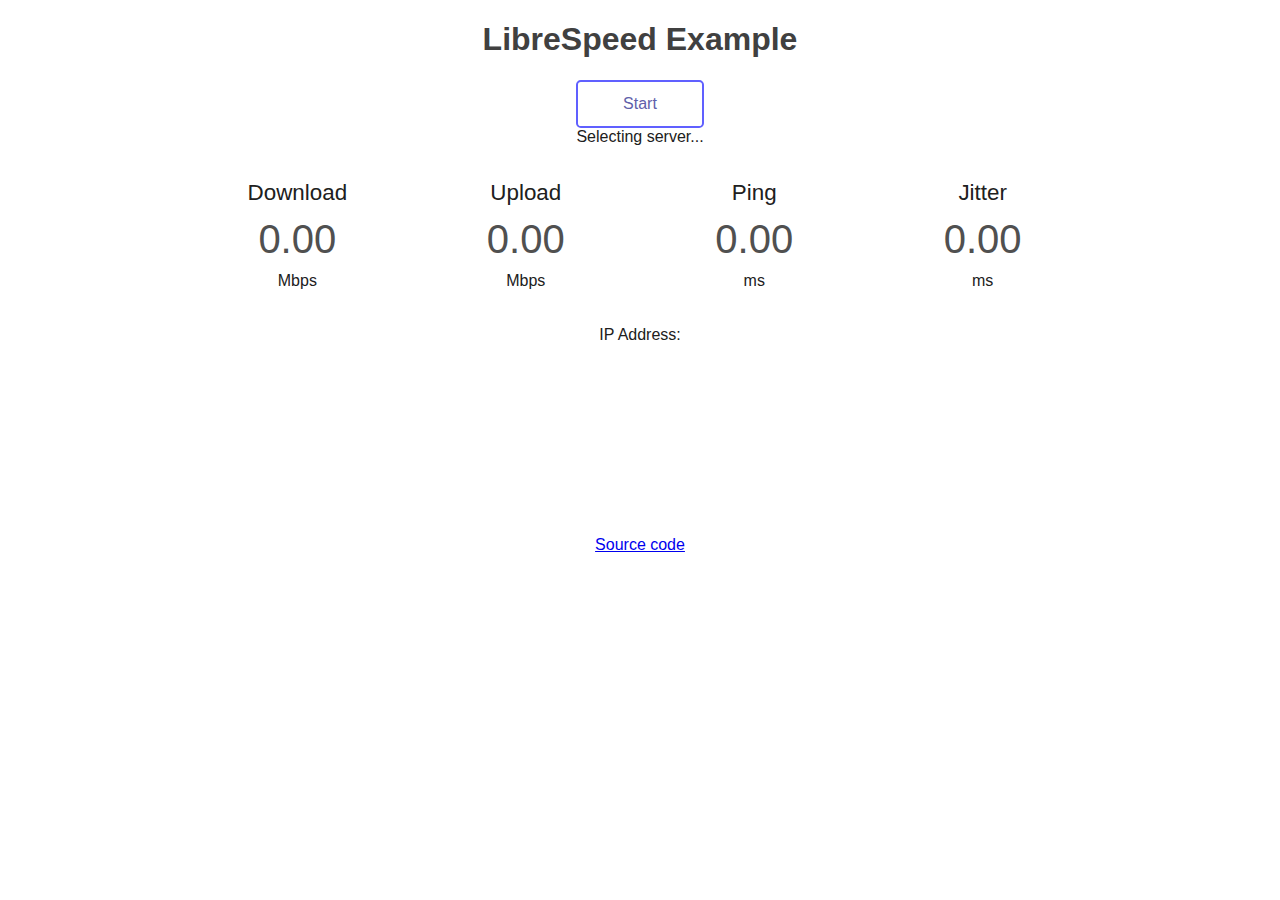
<file: example-multipleServers-pretty.html>
<!DOCTYPE html>
<html>
<head>
<link rel="shortcut icon" href="favicon.ico">
<meta charset="UTF-8" />
<meta name="viewport" content="width=device-width, initial-scale=1, shrink-to-fit=no, user-scalable=no" />
<title>LibreSpeed Example</title>
<script type="text/javascript" src="speedtest.js"></script>
<script type="text/javascript">

//LIST OF TEST SERVERS. See documentation for details if needed
var SPEEDTEST_SERVERS=[
	{	//this is my demo server, remove it
		name:"Speedtest Demo Server (Helsinki)", //user friendly name for the server
		server:"//fi.openspeed.org/", //URL to the server. // at the beginning will be replaced with http:// or https:// automatically
		dlURL:"garbage.php",  //path to download test on this server (garbage.php or replacement)
		ulURL:"empty.php",  //path to upload test on this server (empty.php or replacement)
		pingURL:"empty.php",  //path to ping/jitter test on this server (empty.php or replacement)
		getIpURL:"getIP.php"  //path to getIP on this server (getIP.php or replacement)
	},
	{	//this is my demo server, remove it
		name:"Old Speedtest Demo Server",
		server:"//mpotdemo.fdossena.com/",
		dlURL:"garbage.php",
		ulURL:"empty.php",
		pingURL:"empty.php",
		getIpURL:"getIP.php"
	}
	//add other servers here, comma separated
];


//INITIALIZE SPEEDTEST
var s=new Speedtest(); //create speedtest object

s.onupdate=function(data){ //callback to update data in UI
    I("ip").textContent=data.clientIp;
    I("dlText").textContent=(data.testState==1&&data.dlStatus==0)?"...":data.dlStatus;
    I("ulText").textContent=(data.testState==3&&data.ulStatus==0)?"...":data.ulStatus;
    I("pingText").textContent=data.pingStatus;
    I("jitText").textContent=data.jitterStatus;
}
s.onend=function(aborted){ //callback for test ended/aborted
    I("startStopBtn").className=""; //show start button again
    if(aborted){ //if the test was aborted, clear the UI and prepare for new test
		initUI();
    }
}
function selectServer(){ //called after loading server list
    s.selectServer(function(server){ //run server selection. When the server has been selected, display it in the UI
        I("startStopBtn").style.display=""; //show start/stop button again
        I("serverId").textContent=server.name; //show name of test server
    });
}
function loadServers(){ //called when the page is fully loaded
    I("startStopBtn").style.display="none"; //hide start/stop button during server selection
    if(typeof SPEEDTEST_SERVERS === "string"){
        //load servers from url
        s.loadServerList(SPEEDTEST_SERVERS,function(servers){
            //list loaded
            SPEEDTEST_SERVERS=servers;
            selectServer();
        });
    }else{
        //hardcoded list of servers, already loaded
        s.addTestPoints(SPEEDTEST_SERVERS);
        selectServer();
    }
    
}



function startStop(){ //start/stop button pressed
	if(s.getState()==3){
		//speedtest is running, abort
		s.abort();
	}else{
		//test is not running, begin
		s.start();
		I("startStopBtn").className="running";
	}
}

//function to (re)initialize UI
function initUI(){
	I("dlText").textContent="";
	I("ulText").textContent="";
	I("pingText").textContent="";
	I("jitText").textContent="";
	I("ip").textContent="";
}

function I(id){return document.getElementById(id);}
</script>

<style type="text/css">
	html,body{
		border:none; padding:0; margin:0;
		background:#FFFFFF;
		color:#202020;
	}
	body{
		text-align:center;
		font-family:"Roboto",sans-serif;
	}
	h1{
		color:#404040;
	}
	#startStopBtn{
		display:inline-block;
		margin:0 auto;
		color:#6060AA;
		background-color:rgba(0,0,0,0);
		border:0.15em solid #6060FF;
		border-radius:0.3em;
		transition:all 0.3s;
		box-sizing:border-box;
		width:8em; height:3em;
		line-height:2.7em;
		cursor:pointer;
		box-shadow: 0 0 0 rgba(0,0,0,0.1), inset 0 0 0 rgba(0,0,0,0.1);
	}
	#startStopBtn:hover{
		box-shadow: 0 0 2em rgba(0,0,0,0.1), inset 0 0 1em rgba(0,0,0,0.1);
	}
	#startStopBtn.running{
		background-color:#FF3030;
		border-color:#FF6060;
		color:#FFFFFF;
	}
	#startStopBtn:before{
		content:"Start";
	}
	#startStopBtn.running:before{
		content:"Abort";
	}
	#test{
		margin-top:2em;
		margin-bottom:12em;
	}
	div.testArea{
		display:inline-block;
		width:14em;
		height:9em;
		position:relative;
		box-sizing:border-box;
	}
	div.testName{
		position:absolute;
		top:0.1em; left:0;
		width:100%;
		font-size:1.4em;
		z-index:9;
	}
	div.meterText{
		position:absolute;
		bottom:1.5em; left:0;
		width:100%;
		font-size:2.5em;
		z-index:9;
	}
	#dlText{
		color:#6060AA;
	}
	#ulText{
		color:#309030;
	}
	#pingText,#jitText{
		color:#AA6060;
	}
	div.meterText:empty:before{
		color:#505050 !important;
		content:"0.00";
	}
	div.unit{
		position:absolute;
		bottom:2em; left:0;
		width:100%;
		z-index:9;
	}
	div.testGroup{
		display:inline-block;
	}
	@media all and (max-width:65em){
		body{
			font-size:1.5vw;
		}
	}
	@media all and (max-width:40em){
		body{
			font-size:0.8em;
		}
		div.testGroup{
			display:block;
			margin: 0 auto;
		}
	}

</style>
</head>
<body>
<h1>LibreSpeed Example</h1>
<div id="startStopBtn" onclick="startStop()"></div>
<div id="serverId">Selecting server...</div>
<div id="test">
	<div class="testGroup">
		<div class="testArea">
			<div class="testName">Download</div>
			<div id="dlText" class="meterText"></div>
			<div class="unit">Mbps</div>
		</div>
		<div class="testArea">
			<div class="testName">Upload</div>
			<div id="ulText" class="meterText"></div>
			<div class="unit">Mbps</div>
		</div>
	</div>
	<div class="testGroup">
		<div class="testArea">
			<div class="testName">Ping</div>
			<div id="pingText" class="meterText"></div>
			<div class="unit">ms</div>
		</div>
		<div class="testArea">
			<div class="testName">Jitter</div>
			<div id="jitText" class="meterText"></div>
			<div class="unit">ms</div>
		</div>
	</div>
	<div id="ipArea">
		IP Address: <span id="ip"></span>
	</div>
</div>
<a href="https://github.com/librespeed/speedtest">Source code</a>
<script type="text/javascript">
    initUI();
    loadServers();
</script>
</body>
</html>
</file>
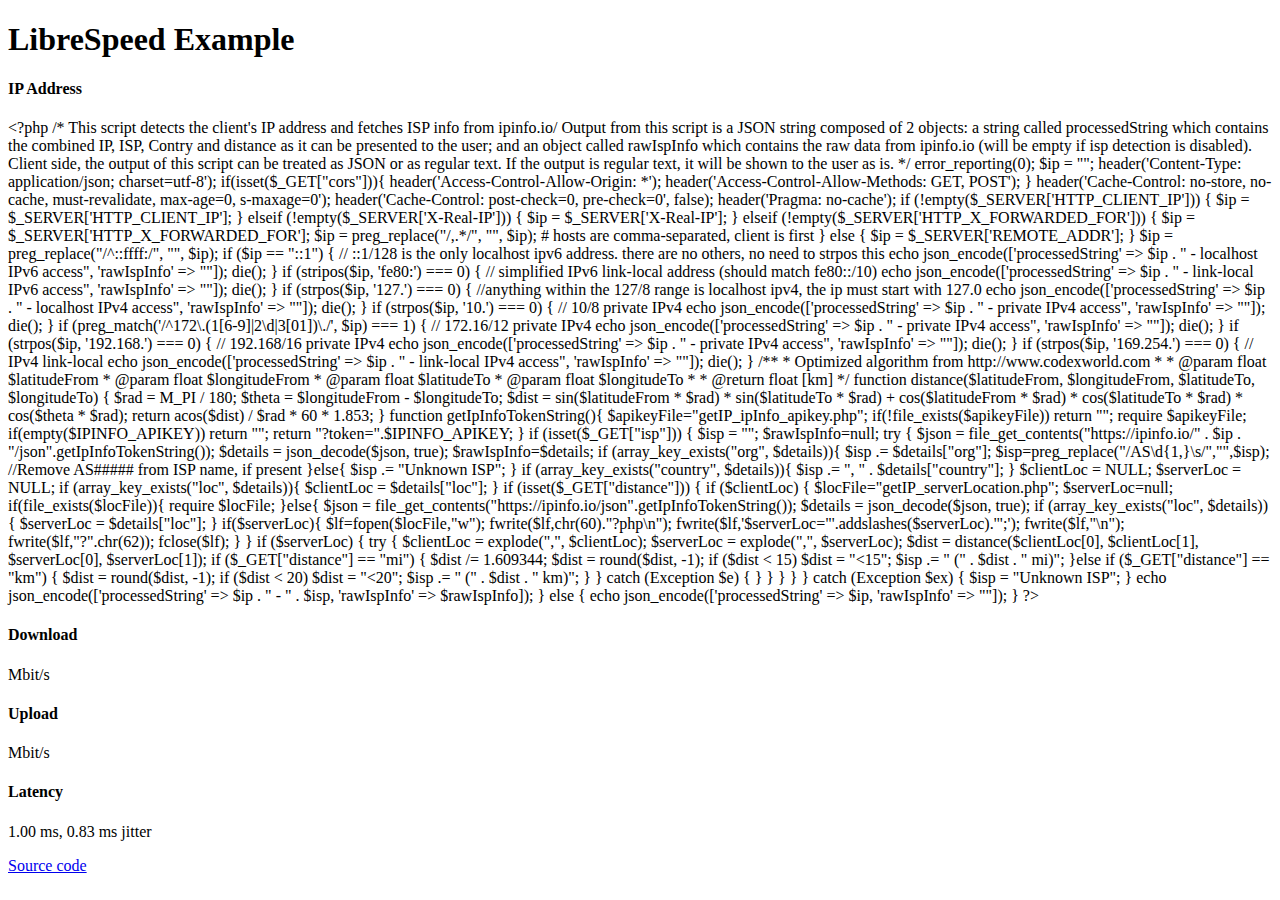
<file: example-singleServer-basic.html>
<!DOCTYPE html>
<html>
<meta charset="UTF-8" />
<head>
    <title>LibreSpeed Example</title>
    <link rel="shortcut icon" href="favicon.ico">
</head>
<script type="text/javascript" src="speedtest.js"></script>
<body>
    <h1>LibreSpeed Example</h1>

    <h4>IP Address</h4>
    <p id="ip"></p>

    <h4>Download</h4>
    <p id="download"></p>

    <h4>Upload</h4>
    <p id="upload"></p>

    <h4>Latency</h4>
    <p id="ping"></p>

    <script type="text/javascript">
        var s=new Speedtest();
        s.onupdate = function (data) { // when status is received, put the values in the appropriate fields
            document.getElementById('download').textContent = data.dlStatus + ' Mbit/s'
            document.getElementById('upload').textContent = data.ulStatus + ' Mbit/s'
            document.getElementById('ping').textContent = data.pingStatus + ' ms, ' + data.jitterStatus + ' ms jitter'
            document.getElementById('ip').textContent = data.clientIp
        }
        s.start(); // start the speedtest with default settings
    </script>

	<a href="https://github.com/librespeed/speedtest">Source code</a>

</body>
</html>
</file>
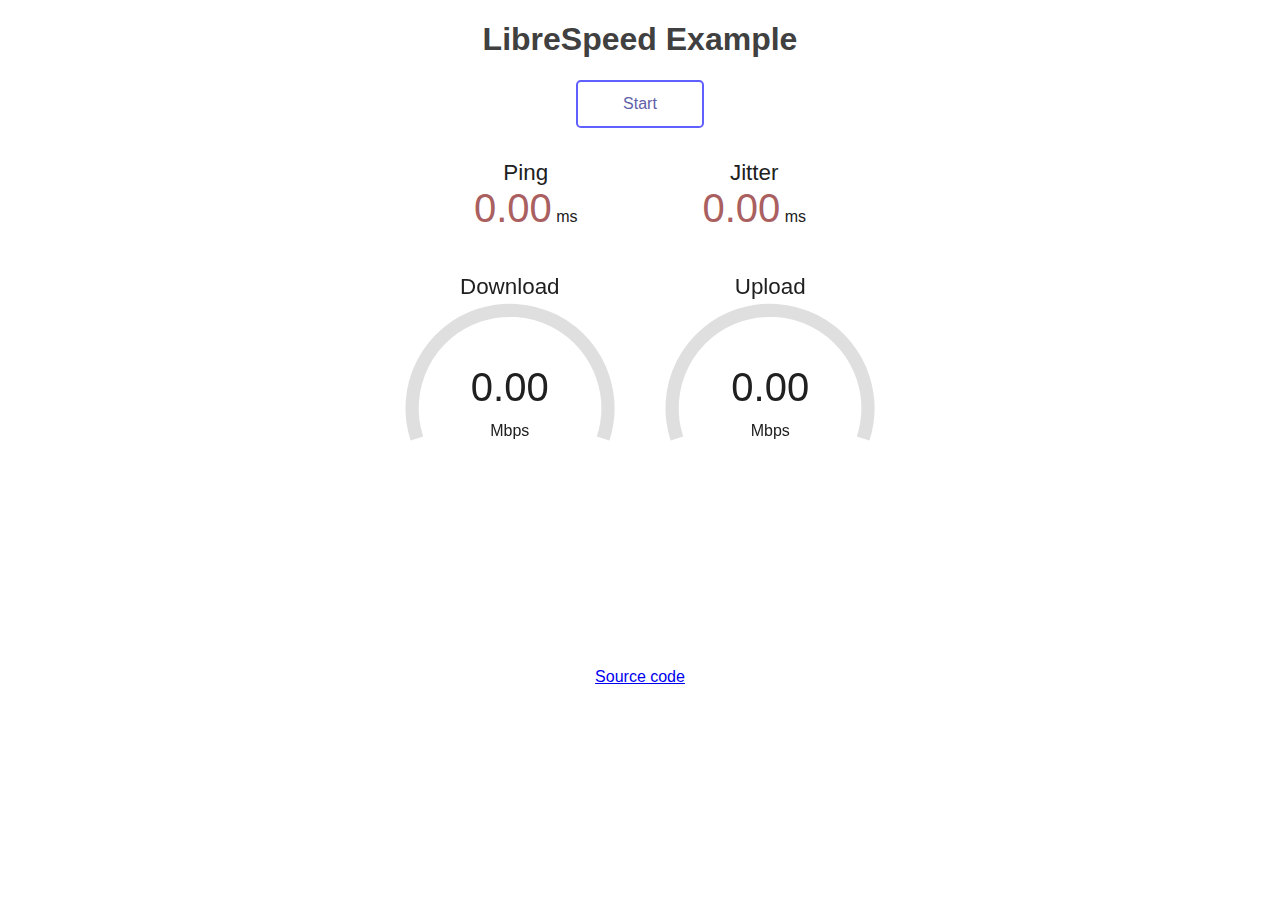
<file: example-singleServer-gauges.html>
<!DOCTYPE html>
<html>
<head>
<meta name="viewport" content="width=device-width, initial-scale=1, shrink-to-fit=no, user-scalable=no" />
<meta charset="UTF-8" />
<link rel="shortcut icon" href="favicon.ico">
<script type="text/javascript" src="speedtest.js"></script>
<script type="text/javascript">
function I(i){return document.getElementById(i);}
//INITIALIZE SPEEDTEST
var s=new Speedtest(); //create speedtest object

var meterBk=/Trident.*rv:(\d+\.\d+)/i.test(navigator.userAgent)?"#EAEAEA":"#80808040";
var dlColor="#6060AA",
	ulColor="#616161";
var progColor=meterBk;

//CODE FOR GAUGES
function drawMeter(c,amount,bk,fg,progress,prog){
	var ctx=c.getContext("2d");
	var dp=window.devicePixelRatio||1;
	var cw=c.clientWidth*dp, ch=c.clientHeight*dp;
	var sizScale=ch*0.0055;
	if(c.width==cw&&c.height==ch){
		ctx.clearRect(0,0,cw,ch);
	}else{
		c.width=cw;
		c.height=ch;
	}
	ctx.beginPath();
	ctx.strokeStyle=bk;
	ctx.lineWidth=12*sizScale;
	ctx.arc(c.width/2,c.height-58*sizScale,c.height/1.8-ctx.lineWidth,-Math.PI*1.1,Math.PI*0.1);
	ctx.stroke();
	ctx.beginPath();
	ctx.strokeStyle=fg;
	ctx.lineWidth=12*sizScale;
	ctx.arc(c.width/2,c.height-58*sizScale,c.height/1.8-ctx.lineWidth,-Math.PI*1.1,amount*Math.PI*1.2-Math.PI*1.1);
	ctx.stroke();
	if(typeof progress !== "undefined"){
		ctx.fillStyle=prog;
		ctx.fillRect(c.width*0.3,c.height-16*sizScale,c.width*0.4*progress,4*sizScale);
	}
}
function mbpsToAmount(s){
	return 1-(1/(Math.pow(1.3,Math.sqrt(s))));
}
function format(d){
    d=Number(d);
    if(d<10) return d.toFixed(2);
    if(d<100) return d.toFixed(1);
    return d.toFixed(0);
}

//UI CODE
var uiData=null;
function startStop(){
    if(s.getState()==3){
		//speedtest is running, abort
		s.abort();
		data=null;
		I("startStopBtn").className="";
		initUI();
	}else{
		//test is not running, begin
		I("startStopBtn").className="running";
		s.onupdate=function(data){
            uiData=data;
		};
		s.onend=function(aborted){
            I("startStopBtn").className="";
            updateUI(true);
		};
		s.start();
	}
}
//this function reads the data sent back by the test and updates the UI
function updateUI(forced){
	if(!forced&&s.getState()!=3) return;
	if(uiData==null) return;
	var status=uiData.testState;
	I("ip").textContent=uiData.clientIp;
	I("dlText").textContent=(status==1&&uiData.dlStatus==0)?"...":format(uiData.dlStatus);
	drawMeter(I("dlMeter"),mbpsToAmount(Number(uiData.dlStatus*(status==1?oscillate():1))),meterBk,dlColor,Number(uiData.dlProgress),progColor);
	I("ulText").textContent=(status==3&&uiData.ulStatus==0)?"...":format(uiData.ulStatus);
	drawMeter(I("ulMeter"),mbpsToAmount(Number(uiData.ulStatus*(status==3?oscillate():1))),meterBk,ulColor,Number(uiData.ulProgress),progColor);
	I("pingText").textContent=format(uiData.pingStatus);
	I("jitText").textContent=format(uiData.jitterStatus);
}
function oscillate(){
	return 1+0.02*Math.sin(Date.now()/100);
}
//update the UI every frame
window.requestAnimationFrame=window.requestAnimationFrame||window.webkitRequestAnimationFrame||window.mozRequestAnimationFrame||window.msRequestAnimationFrame||(function(callback,element){setTimeout(callback,1000/60);});
function frame(){
	requestAnimationFrame(frame);
	updateUI();
}
frame(); //start frame loop
//function to (re)initialize UI
function initUI(){
	drawMeter(I("dlMeter"),0,meterBk,dlColor,0);
	drawMeter(I("ulMeter"),0,meterBk,ulColor,0);
	I("dlText").textContent="";
	I("ulText").textContent="";
	I("pingText").textContent="";
	I("jitText").textContent="";
	I("ip").textContent="";
}
</script>
<style type="text/css">
	html,body{
		border:none; padding:0; margin:0;
		background:#FFFFFF;
		color:#202020;
	}
	body{
		text-align:center;
		font-family:"Roboto",sans-serif;
	}
	h1{
		color:#404040;
	}
	#startStopBtn{
		display:inline-block;
		margin:0 auto;
		color:#6060AA;
		background-color:rgba(0,0,0,0);
		border:0.15em solid #6060FF;
		border-radius:0.3em;
		transition:all 0.3s;
		box-sizing:border-box;
		width:8em; height:3em;
		line-height:2.7em;
		cursor:pointer;
		box-shadow: 0 0 0 rgba(0,0,0,0.1), inset 0 0 0 rgba(0,0,0,0.1);
	}
	#startStopBtn:hover{
		box-shadow: 0 0 2em rgba(0,0,0,0.1), inset 0 0 1em rgba(0,0,0,0.1);
	}
	#startStopBtn.running{
		background-color:#FF3030;
		border-color:#FF6060;
		color:#FFFFFF;
	}
	#startStopBtn:before{
		content:"Start";
	}
	#startStopBtn.running:before{
		content:"Abort";
	}
	#test{
		margin-top:2em;
		margin-bottom:12em;
	}
	div.testArea{
		display:inline-block;
		width:16em;
		height:12.5em;
		position:relative;
		box-sizing:border-box;
	}
	div.testArea2{
		display:inline-block;
		width:14em;
		height:7em;
		position:relative;
		box-sizing:border-box;
		text-align:center;
	}
	div.testArea div.testName{
		position:absolute;
		top:0.1em; left:0;
		width:100%;
		font-size:1.4em;
		z-index:9;
	}
	div.testArea2 div.testName{
        display:block;
        text-align:center;
        font-size:1.4em;
	}
	div.testArea div.meterText{
		position:absolute;
		bottom:1.55em; left:0;
		width:100%;
		font-size:2.5em;
		z-index:9;
	}
	div.testArea2 div.meterText{
        display:inline-block;
        font-size:2.5em;
	}
	div.meterText:empty:before{
		content:"0.00";
	}
	div.testArea div.unit{
		position:absolute;
		bottom:2em; left:0;
		width:100%;
		z-index:9;
	}
	div.testArea2 div.unit{
		display:inline-block;
	}
	div.testArea canvas{
		position:absolute;
		top:0; left:0; width:100%; height:100%;
		z-index:1;
	}
	div.testGroup{
		display:block;
        margin: 0 auto;
	}
	@media all and (max-width:40em){
		body{
			font-size:0.8em;
		}
	}
</style>
<title>LibreSpeed Example</title>
</head>
<body>
<h1>LibreSpeed Example</h1>
<div id="testWrapper">
	<div id="startStopBtn" onclick="startStop()"></div>
	<div id="test">
        <div class="testGroup">
			<div class="testArea2">
				<div class="testName">Ping</div>
				<div id="pingText" class="meterText" style="color:#AA6060"></div>
				<div class="unit">ms</div>
			</div>
			<div class="testArea2">
				<div class="testName">Jitter</div>
				<div id="jitText" class="meterText" style="color:#AA6060"></div>
				<div class="unit">ms</div>
			</div>
		</div>
		<div class="testGroup">
			<div class="testArea">
				<div class="testName">Download</div>
				<canvas id="dlMeter" class="meter"></canvas>
				<div id="dlText" class="meterText"></div>
				<div class="unit">Mbps</div>
			</div>
			<div class="testArea">
				<div class="testName">Upload</div>
				<canvas id="ulMeter" class="meter"></canvas>
				<div id="ulText" class="meterText"></div>
				<div class="unit">Mbps</div>
			</div>
		</div>
		<div id="ipArea">
			<span id="ip"></span>
		</div>
	</div>
	<a href="https://github.com/librespeed/speedtest">Source code</a>
</div>
<script type="text/javascript">setTimeout(function(){initUI()},100);</script>
</body>
</html>
</file>
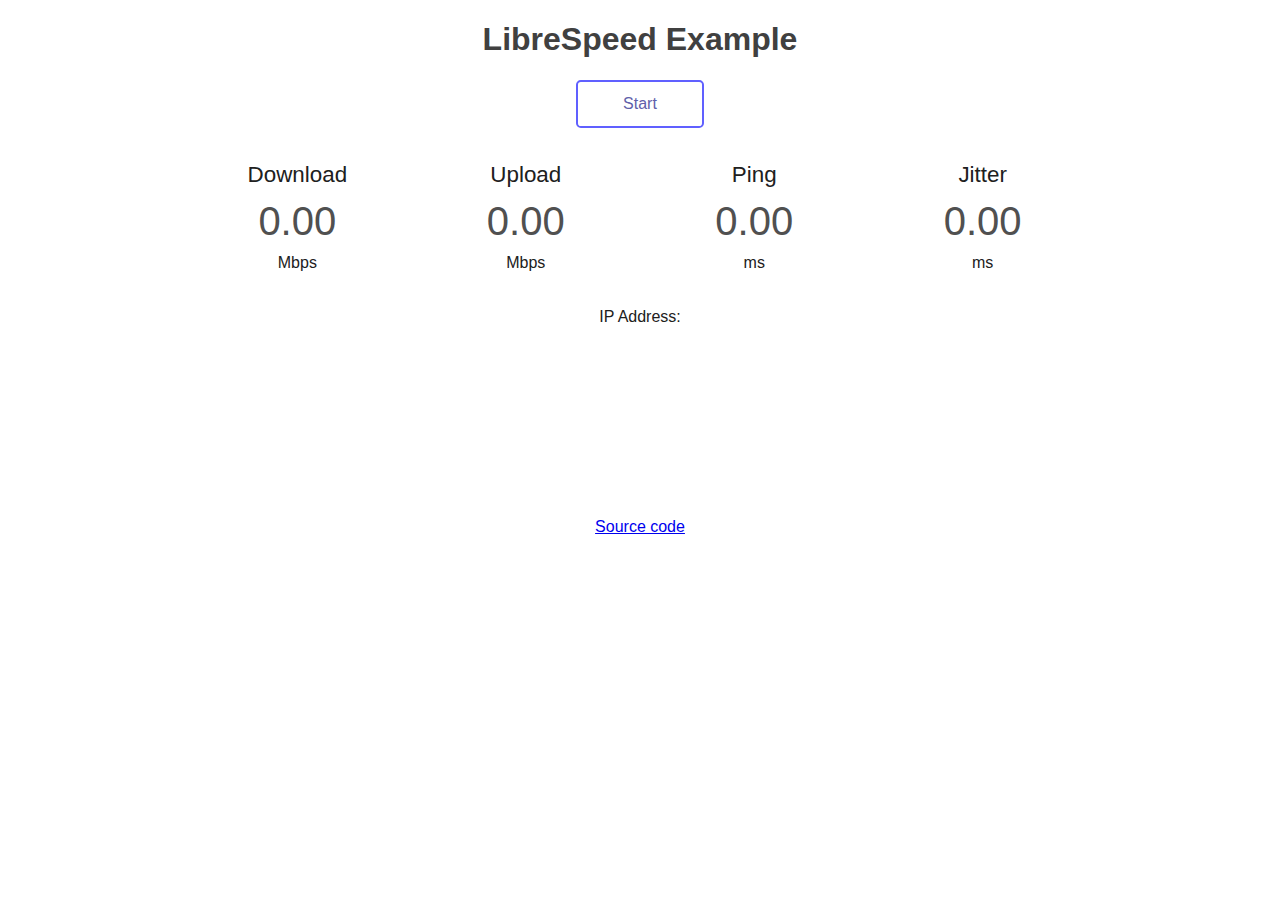
<file: example-singleServer-pretty.html>
<!DOCTYPE html>
<html>
<head>
<meta charset="UTF-8" />
<meta name="viewport" content="width=device-width, initial-scale=1, shrink-to-fit=no, user-scalable=no" />
<title>LibreSpeed Example</title>
<link rel="shortcut icon" href="favicon.ico">
<script type="text/javascript" src="speedtest.js"></script>
<script type="text/javascript">

//INITIALIZE SPEEDTEST
var s=new Speedtest(); //create speedtest object
s.onupdate=function(data){ //callback to update data in UI
    I("ip").textContent=data.clientIp;
    I("dlText").textContent=(data.testState==1&&data.dlStatus==0)?"...":data.dlStatus;
    I("ulText").textContent=(data.testState==3&&data.ulStatus==0)?"...":data.ulStatus;
    I("pingText").textContent=data.pingStatus;
    I("jitText").textContent=data.jitterStatus;
}
s.onend=function(aborted){ //callback for test ended/aborted
    I("startStopBtn").className=""; //show start button again
    if(aborted){ //if the test was aborted, clear the UI and prepare for new test
		initUI();
    }
}

function startStop(){ //start/stop button pressed
	if(s.getState()==3){
		//speedtest is running, abort
		s.abort();
	}else{
		//test is not running, begin
		s.start();
		I("startStopBtn").className="running";
	}
}

//function to (re)initialize UI
function initUI(){
	I("dlText").textContent="";
	I("ulText").textContent="";
	I("pingText").textContent="";
	I("jitText").textContent="";
	I("ip").textContent="";
}

function I(id){return document.getElementById(id);}
</script>

<style type="text/css">
	html,body{
		border:none; padding:0; margin:0;
		background:#FFFFFF;
		color:#202020;
	}
	body{
		text-align:center;
		font-family:"Roboto",sans-serif;
	}
	h1{
		color:#404040;
	}
	#startStopBtn{
		display:inline-block;
		margin:0 auto;
		color:#6060AA;
		background-color:rgba(0,0,0,0);
		border:0.15em solid #6060FF;
		border-radius:0.3em;
		transition:all 0.3s;
		box-sizing:border-box;
		width:8em; height:3em;
		line-height:2.7em;
		cursor:pointer;
		box-shadow: 0 0 0 rgba(0,0,0,0.1), inset 0 0 0 rgba(0,0,0,0.1);
	}
	#startStopBtn:hover{
		box-shadow: 0 0 2em rgba(0,0,0,0.1), inset 0 0 1em rgba(0,0,0,0.1);
	}
	#startStopBtn.running{
		background-color:#FF3030;
		border-color:#FF6060;
		color:#FFFFFF;
	}
	#startStopBtn:before{
		content:"Start";
	}
	#startStopBtn.running:before{
		content:"Abort";
	}
	#test{
		margin-top:2em;
		margin-bottom:12em;
	}
	div.testArea{
		display:inline-block;
		width:14em;
		height:9em;
		position:relative;
		box-sizing:border-box;
	}
	div.testName{
		position:absolute;
		top:0.1em; left:0;
		width:100%;
		font-size:1.4em;
		z-index:9;
	}
	div.meterText{
		position:absolute;
		bottom:1.5em; left:0;
		width:100%;
		font-size:2.5em;
		z-index:9;
	}
	#dlText{
		color:#6060AA;
	}
	#ulText{
		color:#309030;
	}
	#pingText,#jitText{
		color:#AA6060;
	}
	div.meterText:empty:before{
		color:#505050 !important;
		content:"0.00";
	}
	div.unit{
		position:absolute;
		bottom:2em; left:0;
		width:100%;
		z-index:9;
	}
	div.testGroup{
		display:inline-block;
	}
	@media all and (max-width:65em){
		body{
			font-size:1.5vw;
		}
	}
	@media all and (max-width:40em){
		body{
			font-size:0.8em;
		}
		div.testGroup{
			display:block;
			margin: 0 auto;
		}
	}

</style>
</head>
<body>
<h1>LibreSpeed Example</h1>
<div id="startStopBtn" onclick="startStop()"></div>
<div id="test">
	<div class="testGroup">
		<div class="testArea">
			<div class="testName">Download</div>
			<div id="dlText" class="meterText"></div>
			<div class="unit">Mbps</div>
		</div>
		<div class="testArea">
			<div class="testName">Upload</div>
			<div id="ulText" class="meterText"></div>
			<div class="unit">Mbps</div>
		</div>
	</div>
	<div class="testGroup">
		<div class="testArea">
			<div class="testName">Ping</div>
			<div id="pingText" class="meterText"></div>
			<div class="unit">ms</div>
		</div>
		<div class="testArea">
			<div class="testName">Jitter</div>
			<div id="jitText" class="meterText"></div>
			<div class="unit">ms</div>
		</div>
	</div>
	<div id="ipArea">
		IP Address: <span id="ip"></span>
	</div>
</div>
<a href="https://github.com/librespeed/speedtest">Source code</a>
<script type="text/javascript">
    initUI();
</script>
</body>
</html>
</file>
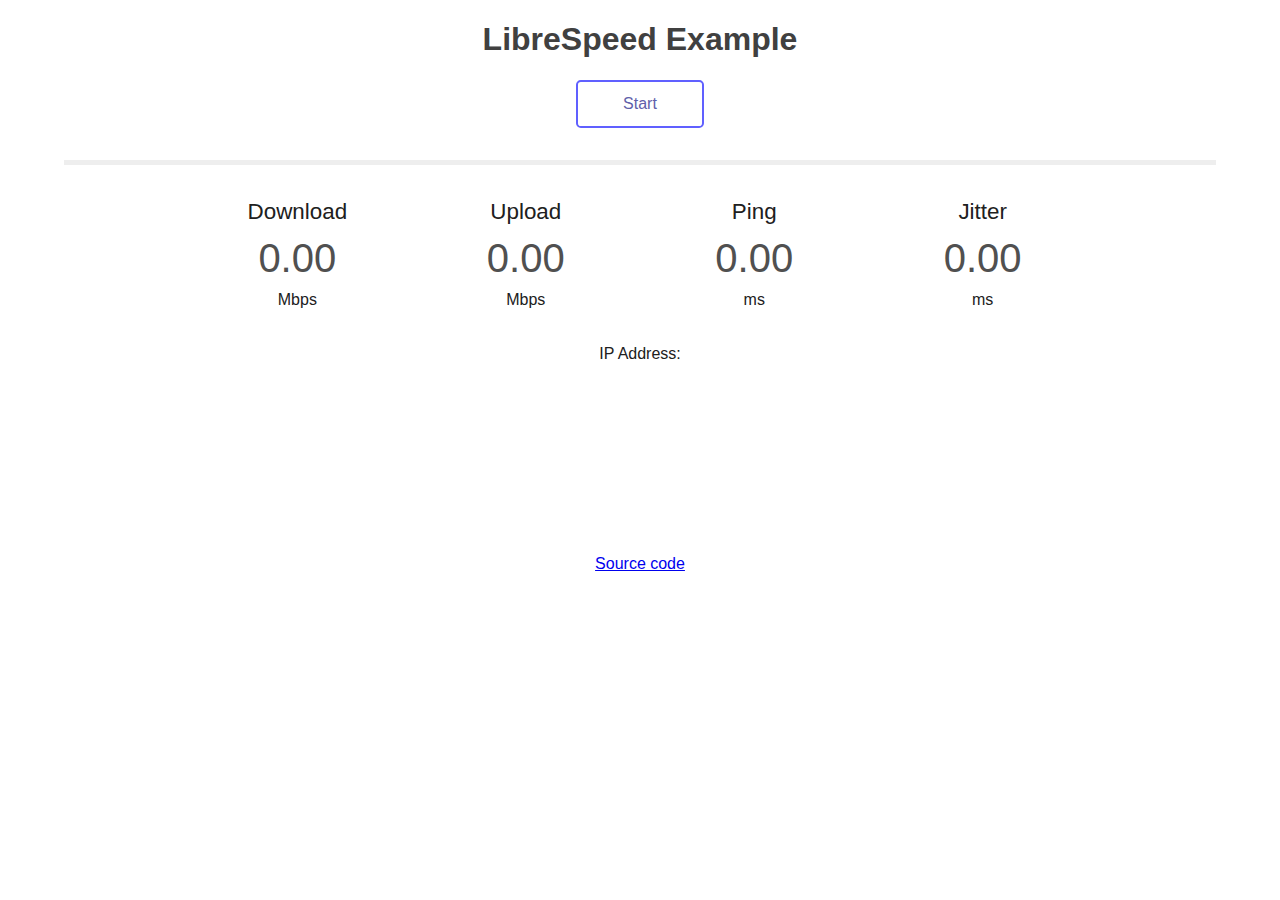
<file: example-singleServer-progressBar.html>
<!DOCTYPE html>
<html>
<head>
<meta charset="UTF-8" />
<meta name="viewport" content="width=device-width, initial-scale=1, shrink-to-fit=no, user-scalable=no" />
<title>LibreSpeed Example</title>
<link rel="shortcut icon" href="favicon.ico">
<script type="text/javascript" src="speedtest.js"></script>
<script type="text/javascript">

//INITIALIZE SPEEDTEST
var s=new Speedtest(); //create speedtest object
s.onupdate=function(data){ //callback to update data in UI
    I("ip").textContent=data.clientIp;
    I("dlText").textContent=(data.testState==1&&data.dlStatus==0)?"...":data.dlStatus;
    I("ulText").textContent=(data.testState==3&&data.ulStatus==0)?"...":data.ulStatus;
    I("pingText").textContent=data.pingStatus;
    I("jitText").textContent=data.jitterStatus;
    var prog=(Number(data.dlProgress)*2+Number(data.ulProgress)*2+Number(data.pingProgress))/5;
    I("progress").style.width=(100*prog)+"%";
}
s.onend=function(aborted){ //callback for test ended/aborted
    I("startStopBtn").className=""; //show start button again
    if(aborted){ //if the test was aborted, clear the UI and prepare for new test
		initUI();
    }
}

function startStop(){ //start/stop button pressed
	if(s.getState()==3){
		//speedtest is running, abort
		s.abort();
	}else{
		//test is not running, begin
		s.start();
		I("startStopBtn").className="running";
	}
}

//function to (re)initialize UI
function initUI(){
	I("dlText").textContent="";
	I("ulText").textContent="";
	I("pingText").textContent="";
	I("jitText").textContent="";
	I("ip").textContent="";
}

function I(id){return document.getElementById(id);}
</script>

<style type="text/css">
	html,body{
		border:none; padding:0; margin:0;
		background:#FFFFFF;
		color:#202020;
	}
	body{
		text-align:center;
		font-family:"Roboto",sans-serif;
	}
	h1{
		color:#404040;
	}
	#startStopBtn{
		display:inline-block;
		margin:0 auto;
		color:#6060AA;
		background-color:rgba(0,0,0,0);
		border:0.15em solid #6060FF;
		border-radius:0.3em;
		transition:all 0.3s;
		box-sizing:border-box;
		width:8em; height:3em;
		line-height:2.7em;
		cursor:pointer;
		box-shadow: 0 0 0 rgba(0,0,0,0.1), inset 0 0 0 rgba(0,0,0,0.1);
	}
	#startStopBtn:hover{
		box-shadow: 0 0 2em rgba(0,0,0,0.1), inset 0 0 1em rgba(0,0,0,0.1);
	}
	#startStopBtn.running{
		background-color:#FF3030;
		border-color:#FF6060;
		color:#FFFFFF;
	}
	#startStopBtn:before{
		content:"Start";
	}
	#startStopBtn.running:before{
		content:"Abort";
	}
	#test{
		margin-top:2em;
		margin-bottom:12em;
	}
	div.testArea{
		display:inline-block;
		width:14em;
		height:9em;
		position:relative;
		box-sizing:border-box;
	}
	div.testName{
		position:absolute;
		top:0.1em; left:0;
		width:100%;
		font-size:1.4em;
		z-index:9;
	}
	div.meterText{
		position:absolute;
		bottom:1.5em; left:0;
		width:100%;
		font-size:2.5em;
		z-index:9;
	}
	#dlText{
		color:#6060AA;
	}
	#ulText{
		color:#309030;
	}
	#pingText,#jitText{
		color:#AA6060;
	}
	div.meterText:empty:before{
		color:#505050 !important;
		content:"0.00";
	}
	div.unit{
		position:absolute;
		bottom:2em; left:0;
		width:100%;
		z-index:9;
	}
	div.testGroup{
		display:inline-block;
	}
	@media all and (max-width:65em){
		body{
			font-size:1.5vw;
		}
	}
	@media all and (max-width:40em){
		body{
			font-size:0.8em;
		}
		div.testGroup{
			display:block;
			margin: 0 auto;
		}
	}
	#progressBar{
		width:90%;
		height:0.3em;
		background-color:#EEEEEE;
		position:relative;
		display:block;
		margin:0 auto;
		margin-bottom:2em;
	}
	#progress{
		position:absolute;
		top:0; left:0;
		height:100%;
		width:0%;
		transition: width 2s;
		background-color:#90BBFF;
	}

</style>
</head>
<body>
<h1>LibreSpeed Example</h1>
<div id="startStopBtn" onclick="startStop()"></div>
<div id="test">
    <div id="progressBar"><div id="progress"></div></div>
	<div class="testGroup">
		<div class="testArea">
			<div class="testName">Download</div>
			<div id="dlText" class="meterText"></div>
			<div class="unit">Mbps</div>
		</div>
		<div class="testArea">
			<div class="testName">Upload</div>
			<div id="ulText" class="meterText"></div>
			<div class="unit">Mbps</div>
		</div>
	</div>
	<div class="testGroup">
		<div class="testArea">
			<div class="testName">Ping</div>
			<div id="pingText" class="meterText"></div>
			<div class="unit">ms</div>
		</div>
		<div class="testArea">
			<div class="testName">Jitter</div>
			<div id="jitText" class="meterText"></div>
			<div class="unit">ms</div>
		</div>
	</div>
	<div id="ipArea">
		IP Address: <span id="ip"></span>
	</div>
</div>
<a href="https://github.com/librespeed/speedtest">Source code</a>
<script type="text/javascript">
    initUI();
</script>
</body>
</html>
</file>
